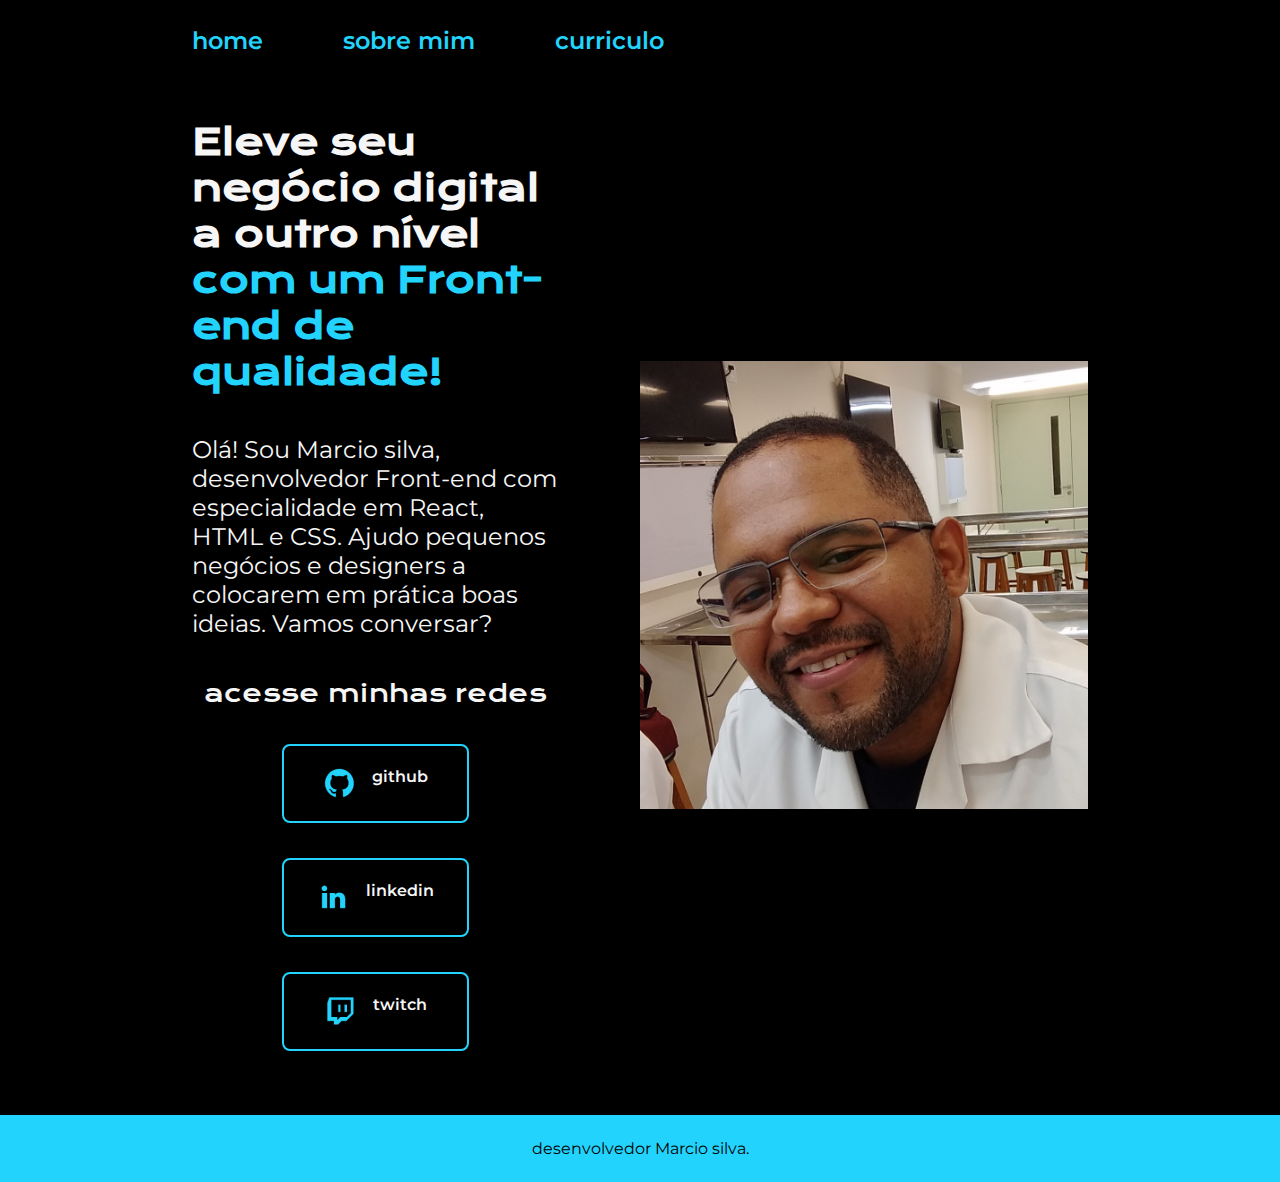
<file: index.html>
<!DOCTYPE html>
<html lang="pr-br">
<head>
    <meta charset="UTF-8">
    <meta http-equiv="X-UA-Compatible" content="IE=edge">
    <meta name="viewport" content="width=device-width, initial-scale=1.0">
    <title>portifolio</title>
    <link rel="stylesheet" href="styles/style.css">

</head>

<body>

    <header class="cabecalho">
        <NAV class="cabecalho__menu">
            <a class="cabecalho__menu__link"href="index.html">home</a>
            <a class="cabecalho__menu__link"href="about.html">sobre mim</a>
            <a class="cabecalho__menu__link"href="curriculo.html">curriculo</a>
        </NAV>
    </header>
<main class="apresentacao">

    <section class="apresentacao__conteudo">
        <h1 class="apresentacao__conteudo__titulo">Eleve seu negócio digital a outro nível
        <strong class="titulo-destaque"> com um Front-end de qualidade!</strong></h1>
        <p class="apresentacao__conteudo__texto">Olá! Sou Marcio silva, desenvolvedor Front-end com especialidade em React, 
        HTML e CSS. Ajudo pequenos negócios e designers a colocarem em 
        prática boas ideias. Vamos conversar?</p>

<div class="apresentacao__links">
    <h2 class="apresentacao__links__subtitulo">acesse minhas redes</h2>
    
    <a class="apresentacao__links__navegacao" href="https://Github.com">
        <img src="./assets/github.png" alt="imagem github">github
    </a>
    <a class="apresentacao__links__navegacao" href="https://linkedin.com">
        <img src="./assets/linkedin.png" alt="imagem linkedin">linkedin
    </a>
    <a class="apresentacao__links__navegacao" href="https://twitch.com">
        <img src="./assets/twitch.png" alt="imagem twitch">twitch
    </a>
    
  
</div>

    </section>

<img class="apresentacao__imagem" src="./assets/marcio.png"; alt="foto do marcio programando">

</main>


<footer class="rodape">
    <p>desenvolvedor Marcio silva.</p>
</footer>

</body>

</html>
</file>
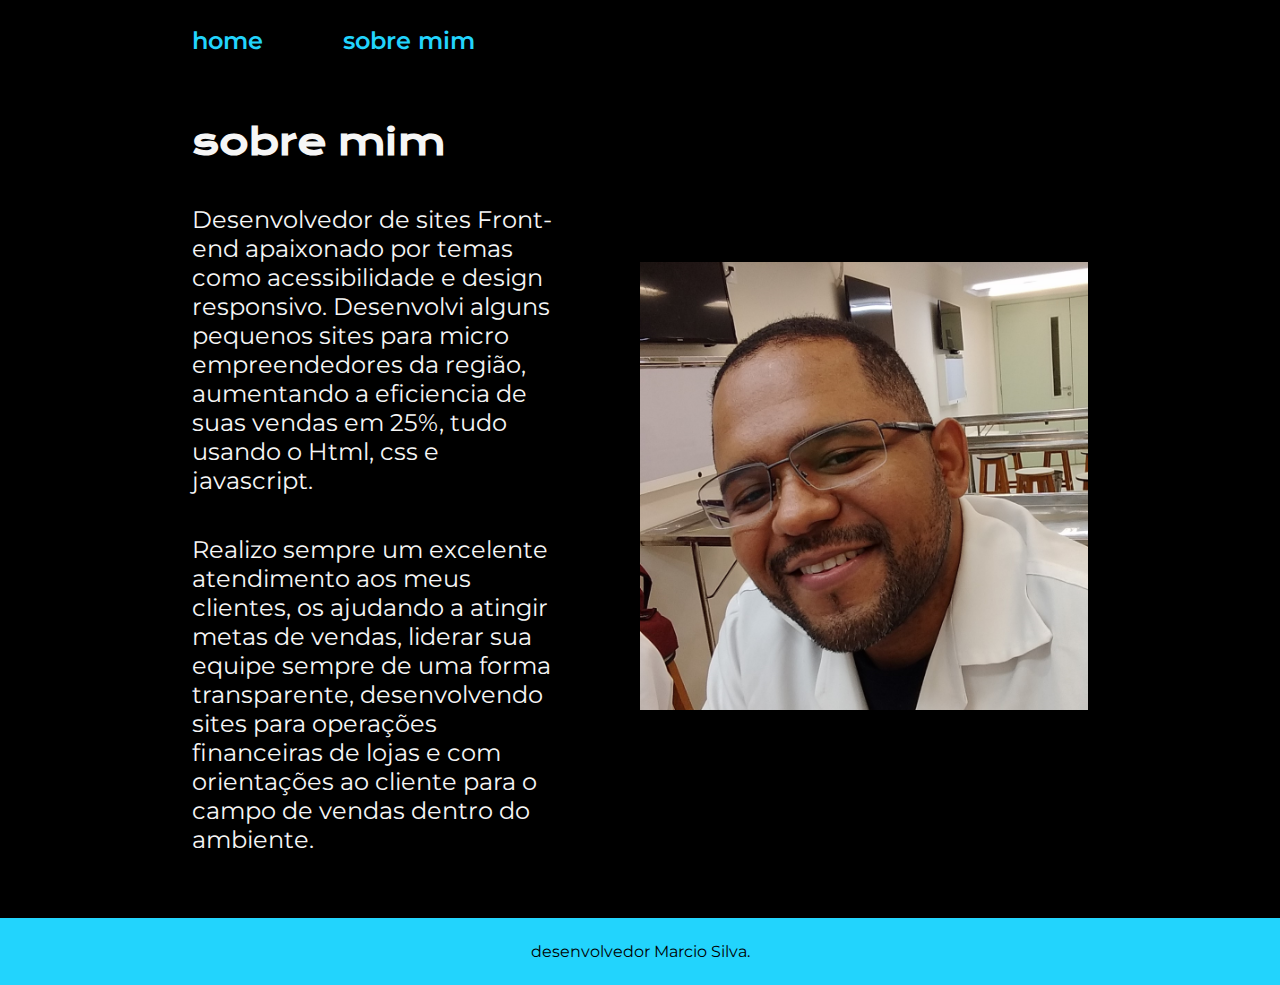
<file: about.html>
<!DOCTYPE html>
<html lang="pt-br">

<head>
    <meta charset="UTF-8">
    <meta name="viewport" content="width=device-width, initial-scale=1.0">
    <title>sobre mim</title>
  <link rel="stylesheet" href="styles/style.css"  
</head>

<body>
    <header class="cabecalho">
        <NAV class="cabecalho__menu">
            <a class="cabecalho__menu__link"href="index.html">home</a>
            <a class="cabecalho__menu__link"href="about.html">sobre mim</a>
        </NAV>
    </header>
    <main class="apresentacao">
        <section class="apresentacao__conteudo">

            <h1 class="apresentacao__conteudo__titulo">sobre mim</h1>

        <p class="apresentacao__conteudo__texto"> Desenvolvedor de sites Front-end apaixonado por temas como acessibilidade e design responsivo. Desenvolvi alguns pequenos sites para micro empreendedores da região, aumentando a eficiencia de suas vendas em 25%, tudo usando o Html, css e javascript. </p>

        <p class="apresentacao__conteudo__texto">Realizo sempre um excelente atendimento aos meus clientes, os ajudando a atingir metas de vendas, liderar sua equipe sempre de uma forma transparente, desenvolvendo sites para operações financeiras de lojas e com orientações ao cliente para o campo de vendas dentro do ambiente.
           
        </section>
        <img class="apresentacao__imagem" src="./assets/marcio.png" alt="foto da joana santos programando">

</main>
    
    <footer class="rodape">
        <p>desenvolvedor Marcio Silva.</p>
    </footer>
</body>
</html>
</file>
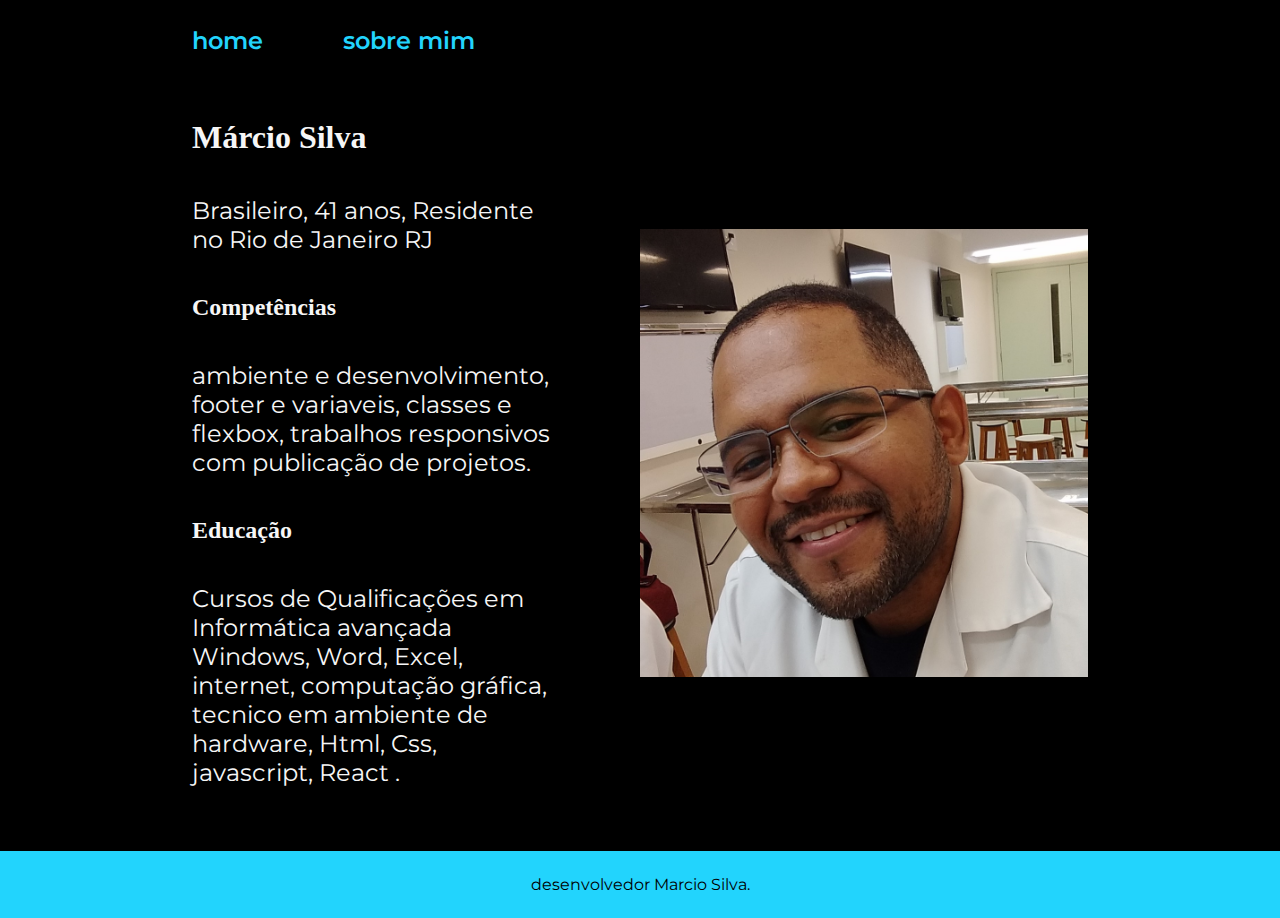
<file: curriculo.html>
<!DOCTYPE html>
<html lang="pt-br">

<head>
    <meta charset="UTF-8">
    <meta name="viewport" content="width=device-width, initial-scale=1.0">
    <title>curriculo</title>
    <link rel="stylesheet" href="styles/style.css">
</head>

<body>

<header class="cabecalho">
<NAV class="cabecalho__menu">
    <a class="cabecalho__menu__link"href="index.html">home</a>
    <a class="cabecalho__menu__link"href="about.html">sobre mim</a>
       
</NAV>

</header>
<main class="apresentacao">
<section class="apresentacao__conteudo">
    <h1> Márcio Silva</h1>
    <p class="apresentacao__conteudo__texto"> Brasileiro, 41 anos, Residente no Rio de Janeiro RJ</p>

<h2>Competências</h2>
<p class="apresentacao__conteudo__texto">ambiente e desenvolvimento, footer e variaveis, classes e flexbox, trabalhos responsivos com publicação de projetos.</p>

<h2>Educação</h2>
    <p class="apresentacao__conteudo__texto"> Cursos de Qualificações em Informática avançada Windows, Word, Excel, internet, computação gráfica, tecnico em ambiente de hardware, Html, Css, javascript, React .</p>
</section>

<img class="foto__marcio" src="assets/marcio.png" alt="foto do marcio"

<section>
</section>

</main>

<footer class="rodape">
    <p>desenvolvedor Marcio Silva.</p>
</footer>

</body>

</html>
</file>
<file: styles/style.css>
@import url('https://fonts.googleapis.com/css2?family=Krona+One&family=Montserrat:wght@400;600&display=swap');

:root {
    --cor-principal: #000000;
    --cor-secundaria: #f6f6f6;
    --cor-tercearia: #22d4fd;
    --cor-hover: #272727;
    --fonte-primaria: 'krona one', sans-serif;
    --fonte-secundaria: 'montserrat', sans-serif;
}

*{
    margin: 0%;
    padding: 0% ;
}

body {
    
    box-sizing: border-box;
    background-color: var(--cor-principal);
    color:var(--cor-secundaria);
}
.cabecalho{
    padding: 2% 0% 0% 15% ;
}
.cabecalho__menu{
 display:flex;
 gap: 80px;   
}
.cabecalho__menu__link{
    font-family: var(--fonte-secundaria);    
    font-size: 1.5rem;
    font-weight: 600;
    color: var(--cor-tercearia);
    text-decoration: none;
}

.apresentacao{ 
    padding: 5% 15%;
    display: flex;
    align-items: center;
    justify-content: space-between;
    gap: 82px;
}
.apresentacao__conteudo{
    width: 50%;
    display: flex;
    flex-direction: column;
    gap: 40px;
}
.apresentacao__conteudo__titulo{
    font-size: 2.25rem;
    font-family: var(--fonte-primaria);
}
.titulo-destaque{
    color:var(--cor-tercearia);
}
.apresentacao__conteudo__texto{
    font-size: 1.5rem;
    font-family: var(--fonte-secundaria);
}
.apresentacao__links{ 
    display: flex;
    flex-direction: column;
    justify-content: space-between;
    align-items: center;
    gap: 35px;
}
.apresentacao__links__subtitulo{
    font-family: var(--fonte-primaria);
    font-weight: 400;
    font-size: 1,5rem;
}

.apresentacao__links__navegacao {
    display: flex;
    justify-content: center ; 
    gap: 16px;
    border: 2px solid var(--cor-tercearia);
    width: 50%;
    text-align: center;
    border-radius: 8px;
    font-size: 1,5rem;
    padding: 21.5px 0;
    text-decoration: none;
    color: var(--cor-secundaria);
    font-family: var(--fonte-secundaria);
    font-weight: 600;
}
.apresentacao__links__link:hover {
    background-color: var(--cor-hover) ;
}
.apresentacao__imagem{
    width: 50%;
}
.foto__marcio {
    width: 50%;
}
.rodape{
    color: var(--cor-principal);
    background-color: var(--cor-tercearia);
    padding: 24px;
    text-align: center;
    font-family: var(--fonte-secundaria);
    font-weight: 400;
    font-size: 1,5rem;
}
@media (max-width:1200px) { 
.cabecalho {
    padding: 10%;
}
.cabecalho__menu{
    justify-content:center;
}
    .apresentacao {
    flex-direction:column-reverse;
    padding: 5%;
    
    .apresentacao__conteudo{
    width: auto ;
    }
}

   
}
</file>
